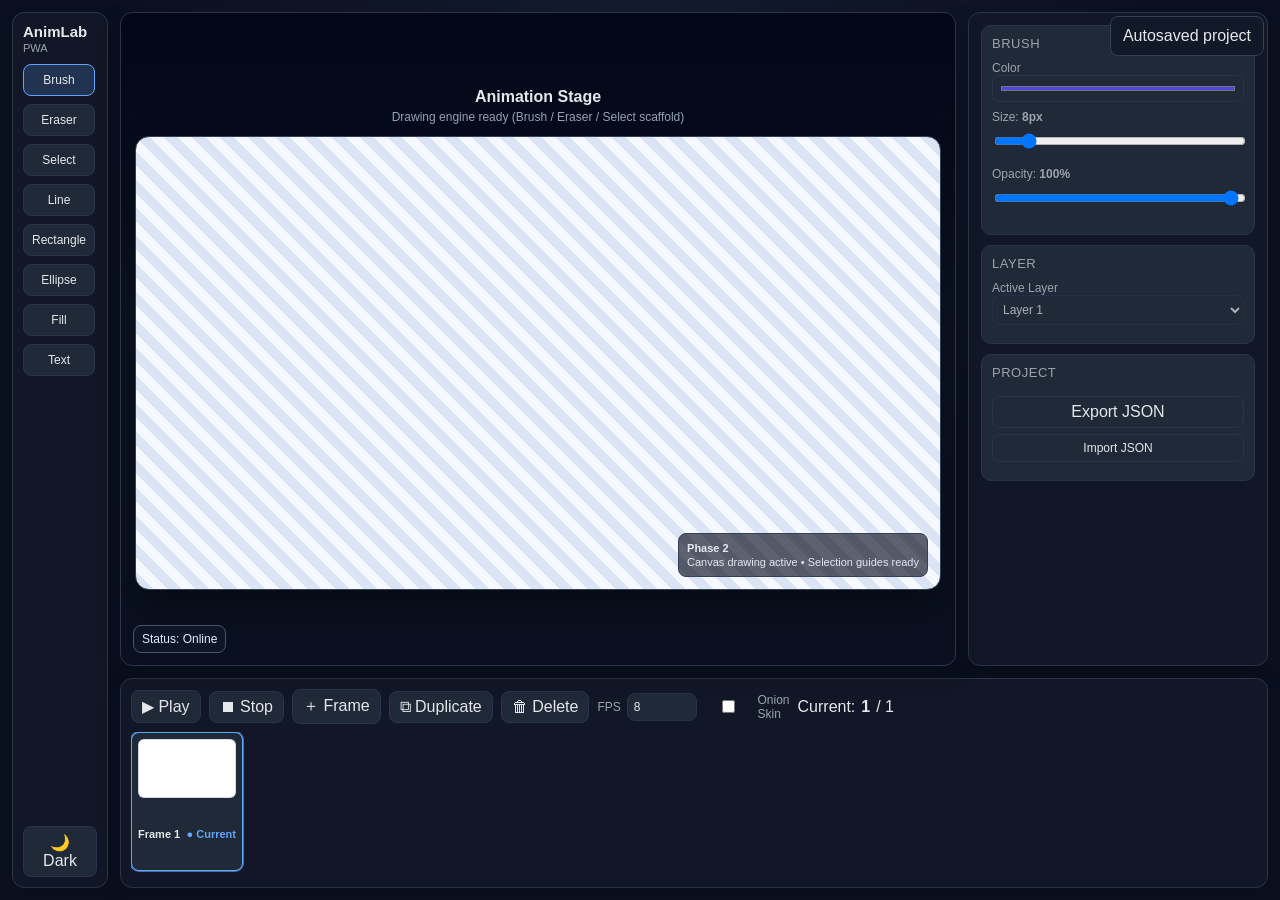
<file: index.html>
<!doctype html>
<html lang="en">
  <head>
    <meta charset="UTF-8" />
    <meta name="viewport" content="width=device-width, initial-scale=1.0" />
    <title>Animation App</title>
    <meta http-equiv="refresh" content="0; url=./animation-app/index.html" />
    <script>
      window.location.replace('./animation-app/index.html');
    </script>
  </head>
  <body>
    <p>
      Redirecting to <a href="./animation-app/index.html">Animation App</a>...
    </p>
  </body>
</html>
</file>
<file: animation-app/styles/base.css>
/* Global base styles and theme tokens. */
:root {
  --bg: #0b1020;
  --bg-elevated: #141b2f;
  --panel: #111827;
  --panel-2: #1f2937;
  --panel-border: #2a344a;
  --text: #e5e7eb;
  --muted: #9ca3af;
  --accent: #60a5fa;
  --accent-soft: rgba(96, 165, 250, 0.2);
  --danger: #f87171;
  --gap: 12px;
}

:root[data-theme='light'] {
  --bg: #f3f6ff;
  --bg-elevated: #ffffff;
  --panel: #ffffff;
  --panel-2: #eef2ff;
  --panel-border: #cbd5e1;
  --text: #0f172a;
  --muted: #475569;
  --accent: #2563eb;
  --accent-soft: rgba(37, 99, 235, 0.15);
  --danger: #dc2626;
}

* {
  box-sizing: border-box;
}

body {
  margin: 0;
  font-family: Inter, Segoe UI, Roboto, sans-serif;
  background: radial-gradient(circle at top, var(--bg-elevated), var(--bg) 50%);
  color: var(--text);
  min-height: 100vh;
}

button,
input,
select {
  font: inherit;
}

button {
  background: var(--panel-2);
  border: 1px solid var(--panel-border);
  color: var(--text);
  border-radius: 8px;
  padding: 6px 10px;
  cursor: pointer;
  transition: border-color 120ms ease, transform 120ms ease;
}

button:hover {
  border-color: var(--accent);
}

button:active {
  transform: translateY(1px);
}

.is-active {
  background: var(--accent-soft);
  border-color: var(--accent);
}

.panel-title {
  margin: 0 0 10px;
  font-size: 13px;
  color: var(--muted);
  text-transform: uppercase;
  letter-spacing: 0.04em;
}

label {
  font-size: 12px;
  color: var(--muted);
  display: block;
  margin-bottom: 8px;
}

input,
select {
  background: var(--panel-2);
  color: var(--text);
  border: 1px solid var(--panel-border);
  border-radius: 8px;
  padding: 6px;
  width: 100%;
}

small {
  color: var(--muted);
}
</file>
<file: animation-app/styles/layout.css>
/* Main app grid layout for desktop-first workflow. */
.app-grid {
  height: 100vh;
  display: grid;
  gap: var(--gap);
  padding: var(--gap);
  grid-template-columns: 96px 1fr 300px;
  grid-template-rows: 1fr 210px;
  grid-template-areas:
    'toolbar stage properties'
    'toolbar timeline timeline';
}

.toolbar {
  grid-area: toolbar;
}

.stage-area {
  grid-area: stage;
}

.properties-panel {
  grid-area: properties;
}

.timeline {
  grid-area: timeline;
}

.toolbar,
.properties-panel,
.timeline,
.stage-area {
  background: color-mix(in srgb, var(--panel) 94%, transparent);
  border: 1px solid var(--panel-border);
  border-radius: 12px;
  box-shadow: 0 8px 24px rgba(0, 0, 0, 0.2);
}
</file>
<file: animation-app/styles/toolbar.css>
/* Vertical tool list styles. */
.toolbar {
  padding: 10px;
  display: grid;
  grid-template-rows: auto 1fr auto;
  gap: 10px;
}

.toolbar-brand h1 {
  margin: 0;
  font-size: 15px;
}

.toolbar-brand p {
  margin: 2px 0 0;
  font-size: 11px;
  color: var(--muted);
}

.toolbar-tools {
  display: flex;
  flex-direction: column;
  gap: 8px;
  overflow: auto;
  padding-right: 2px;
}

.tool-btn {
  width: 100%;
  padding: 8px 6px;
  text-transform: capitalize;
  text-align: center;
  font-size: 12px;
}

.theme-toggle {
  width: 100%;
}
</file>
<file: animation-app/styles/stage.css>
/* Stage and canvas visuals, including placeholder overlays. */
.stage-area {
  position: relative;
  overflow: hidden;
  border-radius: 12px;
  background: linear-gradient(180deg, #020617, #0b1222 45%, #0a1020);
}

.stage-inner {
  width: 100%;
  height: 100%;
  display: flex;
  flex-direction: column;
  align-items: center;
  justify-content: center;
  gap: 12px;
  padding: 14px;
}

.stage-header {
  text-align: center;
}

.stage-header h2 {
  margin: 0;
  font-size: 16px;
}

.stage-header p {
  margin: 4px 0 0;
  color: #94a3b8;
  font-size: 12px;
}

.canvas-wrap {
  position: relative;
  width: min(100%, 960px);
  aspect-ratio: 16/9;
  transform-origin: center center;
  touch-action: none;
  background:
    linear-gradient(45deg, #dbe4f4 25%, #f5f8ff 25%, #f5f8ff 50%, #dbe4f4 50%, #dbe4f4 75%, #f5f8ff 75%, #f5f8ff);
  background-size: 28px 28px;
  border-radius: 14px;
  overflow: hidden;
  border: 1px solid #334155;
  box-shadow: 0 20px 36px rgba(0, 0, 0, 0.35);
}

.canvas-wrap canvas {
  position: absolute;
  inset: 0;
  width: 100%;
  height: 100%;
  touch-action: none;
}

#onion-canvas,
#main-canvas {
  pointer-events: none;
}

#onion-canvas {
  z-index: 1;
}

#main-canvas {
  z-index: 2;
}

#overlay-canvas {
  z-index: 3;
  pointer-events: auto;
}

.stage-watermark {
  position: absolute;
  inset: auto 12px 12px auto;
  display: grid;
  gap: 2px;
  background: rgba(2, 6, 23, 0.62);
  color: #e2e8f0;
  border: 1px solid #334155;
  border-radius: 8px;
  padding: 8px;
  font-size: 11px;
  z-index: 4;
  pointer-events: none;
}

.status-chip {
  position: absolute;
  left: 12px;
  bottom: 12px;
  font-size: 12px;
  color: #dbeafe;
  background: rgba(15, 23, 42, 0.75);
  border: 1px solid #475569;
  padding: 6px 8px;
  border-radius: 8px;
  pointer-events: none;
}
</file>
<file: animation-app/styles/properties.css>
/* Properties panel control grouping. */
.properties-panel {
  padding: 12px;
  overflow: auto;
}

.prop-group {
  background: var(--panel-2);
  border: 1px solid var(--panel-border);
  border-radius: 10px;
  padding: 10px;
  margin-bottom: 10px;
}

.prop-group button {
  width: 100%;
  margin-top: 6px;
}

.file-import-btn {
  display: grid;
  place-items: center;
  width: 100%;
  margin-top: 6px;
  padding: 6px 10px;
  border: 1px solid var(--panel-border);
  border-radius: 8px;
  background: var(--panel-2);
  color: var(--text);
  cursor: pointer;
}

.file-import-btn input {
  display: none;
}
</file>
<file: animation-app/styles/timeline.css>
/* Timeline layout and frame thumbnail styling. */
.timeline {
  padding: 10px;
  display: grid;
  grid-template-rows: auto 1fr;
  gap: 8px;
}

.timeline-controls {
  display: flex;
  align-items: center;
  gap: 8px;
  flex-wrap: wrap;
}

.inline-label {
  display: inline-flex;
  gap: 6px;
  align-items: center;
  margin: 0;
}

.inline-label input[type='number'] {
  width: 70px;
}

.frames-row {
  display: flex;
  gap: 8px;
  overflow-x: auto;
  padding-bottom: 6px;
}

.frame-thumb {
  min-width: 112px;
  border-radius: 8px;
  border: 1px solid var(--panel-border);
  padding: 6px;
  font-size: 11px;
  background: var(--panel-2);
  display: grid;
  gap: 6px;
}

.frame-thumb canvas {
  width: 100%;
  height: auto;
  border-radius: 6px;
  background: #fff;
  border: 1px solid rgba(148, 163, 184, 0.4);
}

.frame-thumb.active {
  border-color: var(--accent);
  box-shadow: 0 0 0 1px color-mix(in srgb, var(--accent), transparent 35%);
}

.frame-preview-meta {
  display: flex;
  justify-content: space-between;
  align-items: center;
  gap: 6px;
}

.frame-current-indicator {
  color: var(--accent);
  font-weight: 600;
}
</file>
<file: animation-app/styles/modal.css>
/* Minimal modal/notification presentation styles. */
.toast {
  position: fixed;
  right: 16px;
  top: 16px;
  background: #111827;
  border: 1px solid #334155;
  border-radius: 8px;
  padding: 10px 12px;
  z-index: 30;
}
</file>
<file: animation-app/styles/responsive.css>
/* Responsive fallbacks for tablet and mobile. */
@media (max-width: 1200px) {
  .app-grid {
    grid-template-columns: 76px 1fr;
    grid-template-rows: 1fr 220px 230px;
    grid-template-areas:
      'toolbar stage'
      'toolbar properties'
      'toolbar timeline';
  }
}

@media (max-width: 860px) {
  .app-grid {
    height: auto;
    min-height: 100vh;
    grid-template-columns: 1fr;
    grid-template-rows: auto auto auto auto;
    grid-template-areas:
      'toolbar'
      'stage'
      'properties'
      'timeline';
  }

  .toolbar {
    grid-template-rows: auto;
  }

  .toolbar-tools {
    flex-direction: row;
    overflow-x: auto;
    padding-bottom: 4px;
  }

  .tool-btn {
    min-width: 90px;
  }
}
</file>
